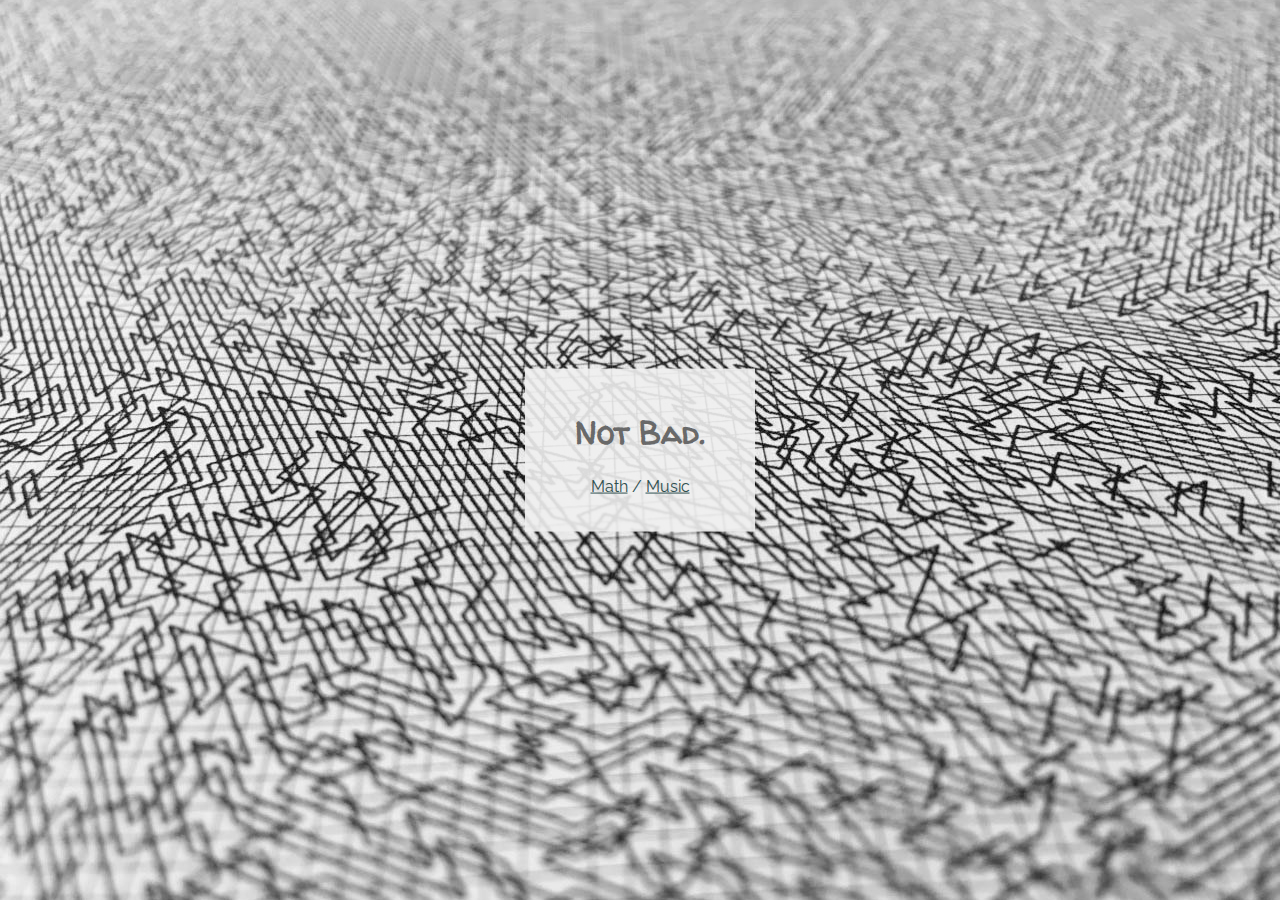
<file: index.html>
<!DOCTYPE html>
<html lang="en">

<head>
	<meta charset="utf-8">
	<meta name="viewport" content="width=device-width, initial-scale=1, shrink-to-fit=no, user-scalable=no">
	
	<link rel="stylesheet" href="assets/styles.css">
	
	<link rel="preconnect" href="https://fonts.googleapis.com">
	<link rel="preconnect" href="https://fonts.gstatic.com" crossorigin>
	<link href="https://fonts.googleapis.com/css2?family=Raleway&family=Walter+Turncoat&display=swap" rel="stylesheet">
	
	<title>Reeve Hunter</title>
	<link rel="icon" type="image/png" href="assets/favicon.png">
</head>

<body>
<div class="bg">
	<div class="center">
		<h1>Not Bad.</h1>
		<p><a href="math/">Math</a> / <a href="https://reevehunter.bandcamp.com">Music</a>
	</p>
	</div>
</div>

</body>
</html>
</file>
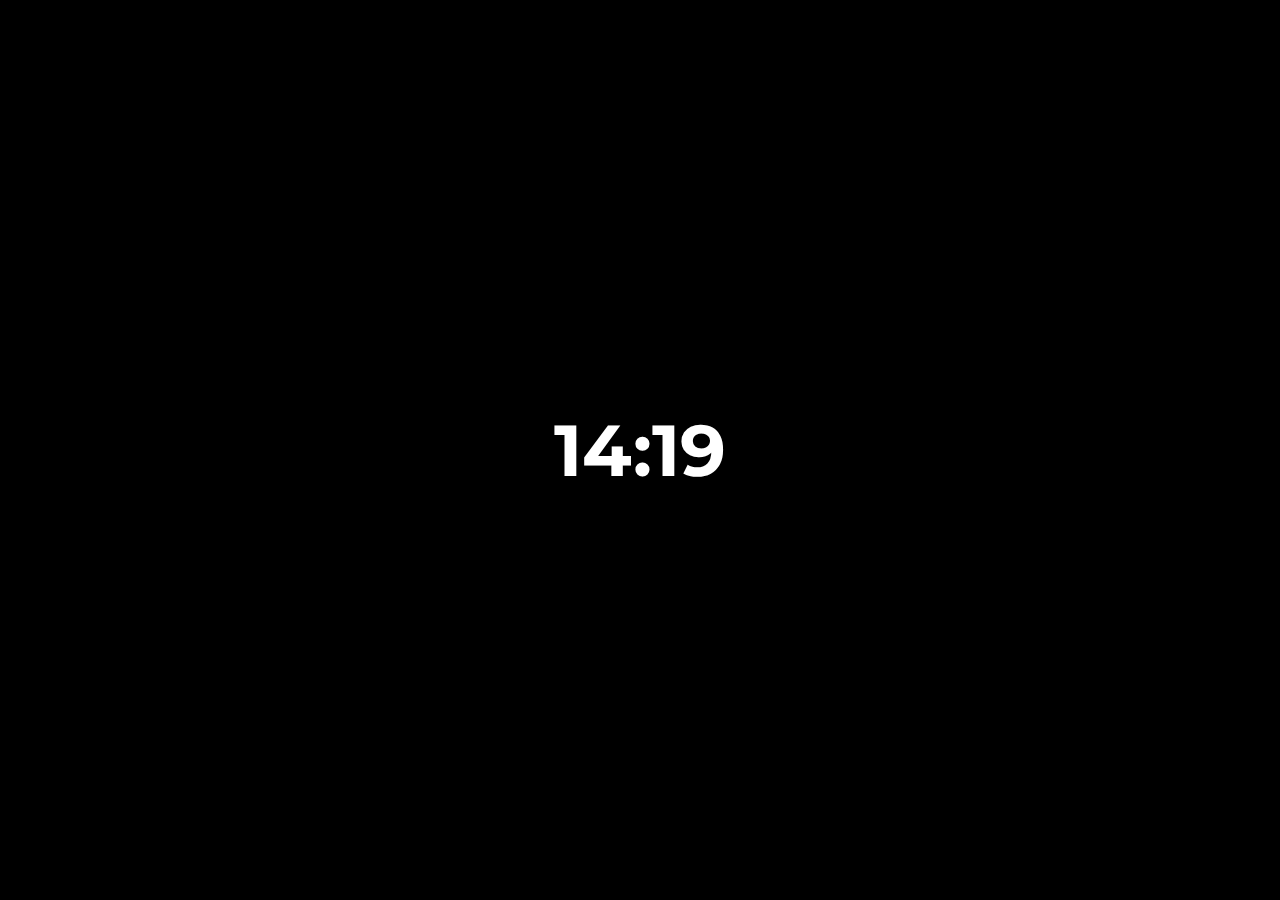
<file: clock/index.html>
<!DOCTYPE html>
<html lang="en">
<head>
    <meta charset="UTF-8">
    <meta name="viewport" content="width=device-width, initial-scale=1.0">
    <title>Clock</title>
    <link rel="preconnect" href="https://fonts.googleapis.com">
    <link rel="preconnect" href="https://fonts.gstatic.com" crossorigin>
    <link href="https://fonts.googleapis.com/css2?family=Montserrat:wght@700&display=swap" rel="stylesheet">
    <style>
        body {
            margin: 0;
            padding: 0;
            background-color: black;
            display: flex;
            justify-content: center;
            align-items: center;
            height: 100vh;
            font-family: 'Montserrat', sans-serif;
        }
        
        #time {
            color: white;
            font-size: 72px;
            font-weight: bold;
        }
    </style>
</head>
<body>
    <div id="time"></div>
    
    <script>
        function updateTime() {
            const now = new Date();
            const hours = now.getHours();
            const minutes = now.getMinutes().toString().padStart(2, '0');
            document.getElementById('time').textContent = `${hours}:${minutes}`;
        }
        
        updateTime();
        setInterval(updateTime, 1000);
    </script>
</body>
</html>
</file>
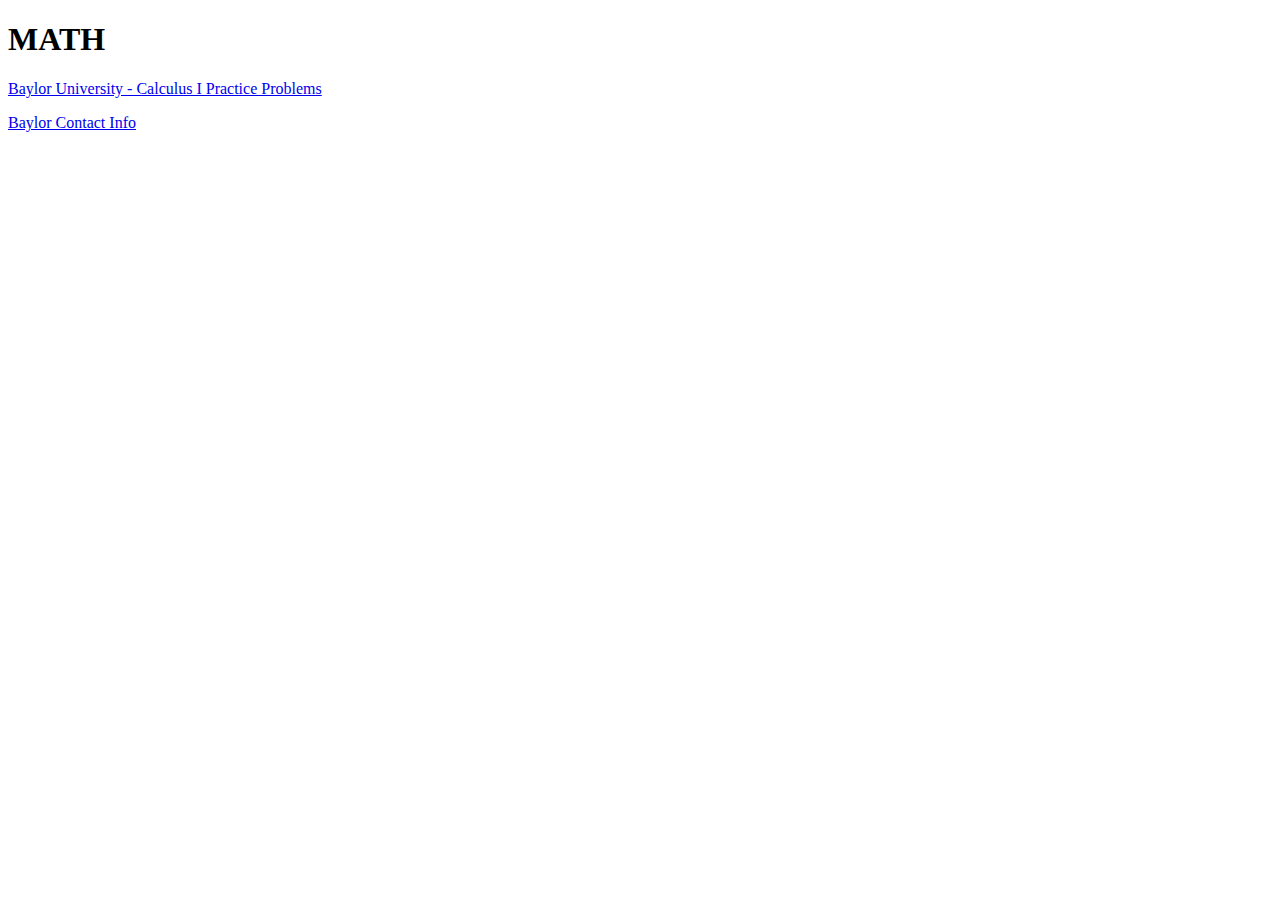
<file: math/index.html>
<!DOCTYPE html>
<html lang="en">

<head>
	<meta charset="utf-8">
	<meta name="viewport" content="width=device-width, initial-scale=1, shrink-to-fit=no, user-scalable=no">
	<base href="http://www.reevehunter.com/">
	
	<link rel="stylesheet" href="../assets/styles.css">
	
	<link rel="preconnect" href="https://fonts.googleapis.com">
	<link rel="preconnect" href="https://fonts.gstatic.com" crossorigin>
	<link href="https://fonts.googleapis.com/css2?family=Raleway&family=Walter+Turncoat&display=swap" rel="stylesheet">
	
	<title>Reeve Hunter</title>
	<link rel="icon" type="image/png" href="../assets/favicon.png">
</head>

<body>
<div class="bg">
	<div class="center">
		<h1>MATH</h1>
		<p><a href="ReeveHunter.github.io/CheckItBU/Cal-I">Baylor University - Calculus I Practice Problems</a></p>
		<p><a href="https://www.baylor.edu/math/index.php?id=962950">Baylor Contact Info
		</a></p>
	</div>
</div>

</body>
</html>
</file>
<file: assets/styles.css>
html, body {
  height: 100%;
  margin: 0;
}

.bg {
  background-image: url("/assets/bg.jpg");
  height: 100%;
  background-position: center;
  background-repeat: no-repeat;
  background-size: cover;
}

h1 {
	color: DimGray;
	text-align: center;
	font-family: 'Walter Turncoat', cursive;
}
p {
	color: DarkSlateGray;
	text-align: center;
	font-family: 'Raleway', sans-serif;
}

a {
	color: inherit;
}

.center {
	margin: 0;
	padding: 20px;
	padding-left: 50px;
	padding-right: 50px;
    background: rgba(240, 240, 240, 0.9);
	position: absolute;
	top: 50%;
	left: 50%;
	-ms-transform: translate(-50%, -50%);
	transform: translate(-50%, -50%);
}
</file>
